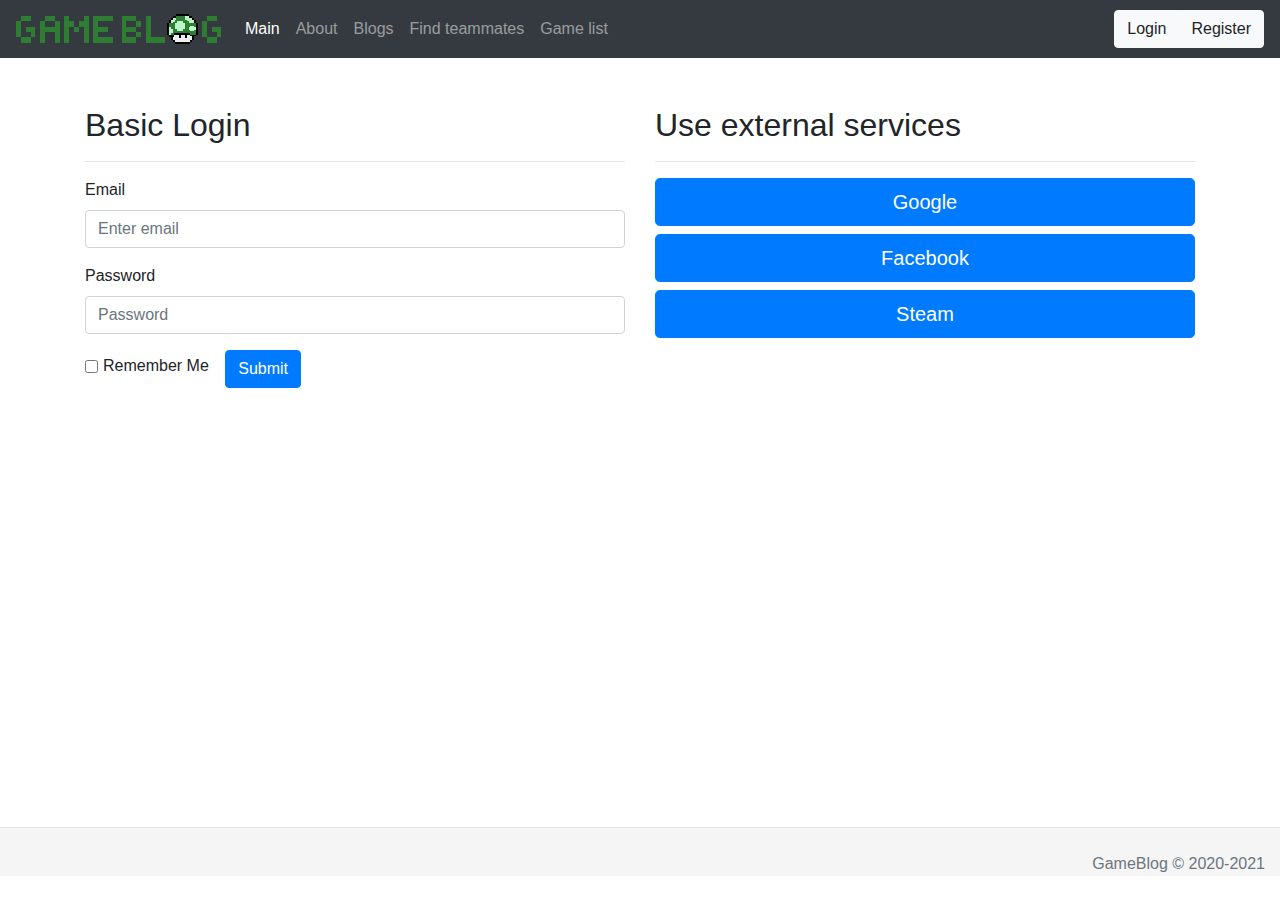
<file: Front/login.html>
<!DOCTYPE html>
<html>

<head>
    <title>Index page</title>
    <script src="https://code.jquery.com/jquery-3.2.1.slim.min.js" integrity="sha384-KJ3o2DKtIkvYIK3UENzmM7KCkRr/rE9/Qpg6aAZGJwFDMVNA/GpGFF93hXpG5KkN" crossorigin="anonymous"></script>
    <script src="https://cdnjs.cloudflare.com/ajax/libs/popper.js/1.12.9/umd/popper.min.js" integrity="sha384-ApNbgh9B+Y1QKtv3Rn7W3mgPxhU9K/ScQsAP7hUibX39j7fakFPskvXusvfa0b4Q" crossorigin="anonymous"></script>
    <script src="https://maxcdn.bootstrapcdn.com/bootstrap/4.0.0/js/bootstrap.min.js" integrity="sha384-JZR6Spejh4U02d8jOt6vLEHfe/JQGiRRSQQxSfFWpi1MquVdAyjUar5+76PVCmYl" crossorigin="anonymous"></script>
    <link rel="stylesheet" type="text/css" href="css/bootstrap.min.css">
    <link rel="stylesheet" type="text/css" href="css/site.css">
</head>

<body>
    <header>
        <nav class="navbar navbar-expand-lg navbar-dark bg-dark">
            <a class="navbar-brand mar" href="#"><img src="imgs/logo2.png"></a>
            <button class="navbar-toggler" type="button" data-toggle="collapse" data-target="#navbarSupportedContent" aria-controls="navbarSupportedContent" aria-expanded="false" aria-label="Toggle navigation">
                <span class="navbar-toggler-icon"></span>
            </button>
            <div class="collapse navbar-collapse" id="navbarSupportedContent">
                <ul class="navbar-nav mr-auto ">
                    <li class="nav-item active">
                        <a class="nav-link" href="#">
                            Main
                        </a>
                    </li>
                    <li class="nav-item">
                        <a class="nav-link" href="#">
                            About
                        </a>
                    </li>
                    <li class="nav-item">
                        <a class="nav-link" href="#">
                            Blogs
                        </a>
                    </li>
                    <li class="nav-item">
                        <a class="nav-link" href="#">
                            Find teammates
                        </a>
                    </li>
                    <li class="nav-item">
                        <a class="nav-link" href="#">
                            Game list
                        </a>
                    </li>
                </ul>
                <!-- <form class="form-inline my-2 my-lg-0">
                <input class="form-control mr-sm-2" type="search" placeholder="Search" aria-label="Search">
                <button class="btn btn-outline-success my-2 my-sm-0" type="submit">Search</button>
            </form> -->
                <ul class="navbar-nav">
                    <li class="nav-item">
                        <div class="btn-group">
                            <a class="btn btn-light">Login</a>
                            <a class="btn btn-light">Register</a>
                        </div>
                    </li>
                </ul>
            </div>
        </nav>
    </header>
    <div class="container mt-5">
        <div class="row">
            <div class="col-sm">
                <h2>Basic Login</h2>
                <hr>
                <form method="post">
                    <div class="form-group">
                        <label for="exampleInputEmail1">Email</label>
                        <input type="email" class="form-control" id="exampleInputEmail1" aria-describedby="emailHelp" placeholder="Enter email">
                    </div>
                    <div class="form-group">
                        <label for="exampleInputPassword1">Password</label>
                        <input type="password" class="form-control" id="exampleInputPassword1" placeholder="Password">
                    </div>
                    <div class="form-check form-check-inline">
                        <input type="checkbox" class="form-check-input" id="exampleCheck1">
                        <label class="form-check-label" for="exampleCheck1">Remember Me</label>
                    </div>
                    <button type="submit" class="btn btn-primary">Submit</button>
                </form>
            </div>
            <div class="col-sm">
                <h2>Use external services</h2>
                <hr>
                <form method="post">
                    <div class="btn-group-justified btn-group-lg">
                        <button type="submit" class="btn btn-primary btn-block" name="provider" value="@provider.Name" title="Login using your @provider.DisplayName account">
                            Google
                        </button>
                        <button type="submit" class="btn btn-primary btn-block" name="provider" value="@provider.Name" title="Login using your @provider.DisplayName account">
                            Facebook
                        </button>
                        <button type="submit" class="btn btn-primary btn-block" name="provider" value="@provider.Name" title="Login using your @provider.DisplayName account">
                            Steam
                        </button>
                    </div>
                </form>
            </div>
        </div>
    </div>
    <footer class="pt-4 my-md-4 border-top footer">
        <div class="container-fluid">
            <div class="row">
                <div class="col-md"></div>
                <div class="col-md"></div>
                <div class="col-md text-right">
                    <span class="text-muted">GameBlog &copy; 2020-2021</span>
                </div>
            </div>
        </div>
    </footer>
</body>

</html>
</file>
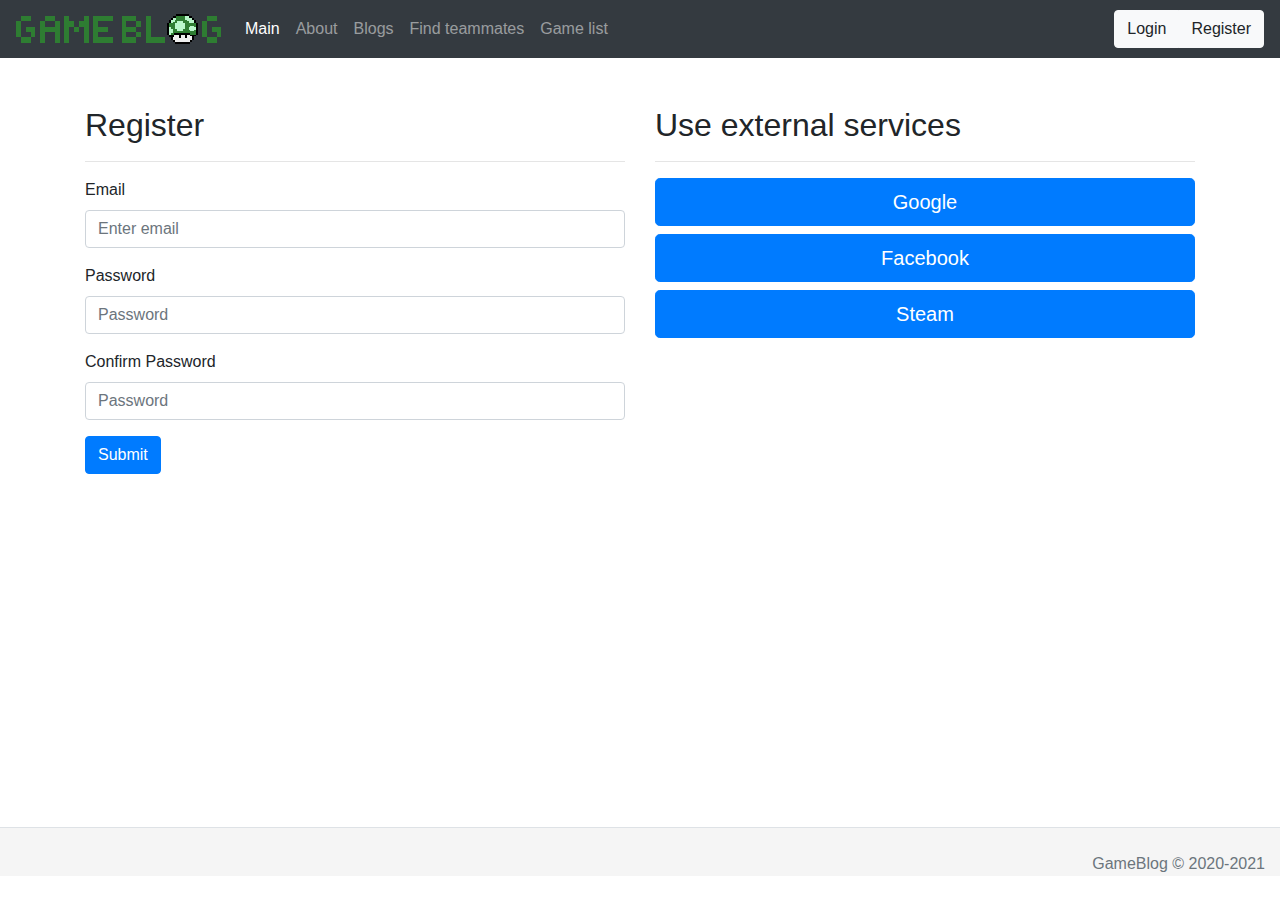
<file: Front/register.html>
<!DOCTYPE html>
<html>

<head>
    <title>Index page</title>
    <script src="https://code.jquery.com/jquery-3.2.1.slim.min.js" integrity="sha384-KJ3o2DKtIkvYIK3UENzmM7KCkRr/rE9/Qpg6aAZGJwFDMVNA/GpGFF93hXpG5KkN" crossorigin="anonymous"></script>
    <script src="https://cdnjs.cloudflare.com/ajax/libs/popper.js/1.12.9/umd/popper.min.js" integrity="sha384-ApNbgh9B+Y1QKtv3Rn7W3mgPxhU9K/ScQsAP7hUibX39j7fakFPskvXusvfa0b4Q" crossorigin="anonymous"></script>
    <script src="https://maxcdn.bootstrapcdn.com/bootstrap/4.0.0/js/bootstrap.min.js" integrity="sha384-JZR6Spejh4U02d8jOt6vLEHfe/JQGiRRSQQxSfFWpi1MquVdAyjUar5+76PVCmYl" crossorigin="anonymous"></script>
    <link rel="stylesheet" type="text/css" href="css/bootstrap.min.css">
    <link rel="stylesheet" type="text/css" href="css/site.css">
</head>

<body>
    <header>
        <nav class="navbar navbar-expand-lg navbar-dark bg-dark">
            <a class="navbar-brand mar" href="#"><img src="imgs/logo2.png"></a>
            <button class="navbar-toggler" type="button" data-toggle="collapse" data-target="#navbarSupportedContent" aria-controls="navbarSupportedContent" aria-expanded="false" aria-label="Toggle navigation">
                <span class="navbar-toggler-icon"></span>
            </button>
            <div class="collapse navbar-collapse" id="navbarSupportedContent">
                <ul class="navbar-nav mr-auto ">
                    <li class="nav-item active">
                        <a class="nav-link" href="#">
                            Main
                        </a>
                    </li>
                    <li class="nav-item">
                        <a class="nav-link" href="#">
                            About
                        </a>
                    </li>
                    <li class="nav-item">
                        <a class="nav-link" href="#">
                            Blogs
                        </a>
                    </li>
                    <li class="nav-item">
                        <a class="nav-link" href="#">
                            Find teammates
                        </a>
                    </li>
                    <li class="nav-item">
                        <a class="nav-link" href="#">
                            Game list
                        </a>
                    </li>
                </ul>
                <!-- <form class="form-inline my-2 my-lg-0">
                <input class="form-control mr-sm-2" type="search" placeholder="Search" aria-label="Search">
                <button class="btn btn-outline-success my-2 my-sm-0" type="submit">Search</button>
            </form> -->
                <ul class="navbar-nav">
                    <li class="nav-item">
                        <div class="btn-group">
                            <a class="btn btn-light">Login</a>
                            <a class="btn btn-light">Register</a>
                        </div>
                    </li>
                </ul>
            </div>
        </nav>
    </header>
    <div class="container mt-5">
        <div class="row">
            <div class="col-sm">
                <h2>Register</h2>
                <hr>
                <form method="post">
                    <div class="form-group">
                        <label for="exampleInputEmail1">Email</label>
                        <input type="email" class="form-control" id="exampleInputEmail1" aria-describedby="emailHelp" placeholder="Enter email">
                    </div>
                    <div class="form-group">
                        <label for="exampleInputPassword1">Password</label>
                        <input type="password" class="form-control" id="exampleInputPassword1" placeholder="Password">
                    </div>
                    <div class="form-group">
                        <label for="exampleInputPassword1">Confirm Password</label>
                        <input type="password" class="form-control" id="exampleInputPassword1" placeholder="Password">
                    </div>
                    <button type="submit" class="btn btn-primary">Submit</button>
                </form>
            </div>
            <div class="col-sm">
                <h2>Use external services</h2>
                <hr>
                <form method="post">
                    <div class="btn-group-justified btn-group-lg">
                        <button type="submit" class="btn btn-primary btn-block" name="provider" value="@provider.Name" title="Login using your @provider.DisplayName account">
                            Google
                        </button>
                        <button type="submit" class="btn btn-primary btn-block" name="provider" value="@provider.Name" title="Login using your @provider.DisplayName account">
                            Facebook
                        </button>
                        <button type="submit" class="btn btn-primary btn-block" name="provider" value="@provider.Name" title="Login using your @provider.DisplayName account">
                            Steam
                        </button>
                    </div>
                </form>
            </div>
        </div>
    </div>
    <footer class="pt-4 my-md-4 border-top footer">
        <div class="container-fluid">
            <div class="row">
                <div class="col-md"></div>
                <div class="col-md"></div>
                <div class="col-md text-right">
                    <span class="text-muted">GameBlog &copy; 2020-2021</span>
                </div>
            </div>
        </div>
    </footer>
</body>

</html>
</file>
<file: Front/css/site.css>
.sticky-footer{
	position: absolute;
  bottom: 0;
  width: 100%;
  background-color: #f5f5f5;
}
.footer-list{
	list-style: none;
}
.footer-list li a{
	color: #ffffff;
}

.footer {
  position: absolute;
  bottom: 0;
  width: 100%;
  background-color: #f5f5f5;
  
}
</file>
